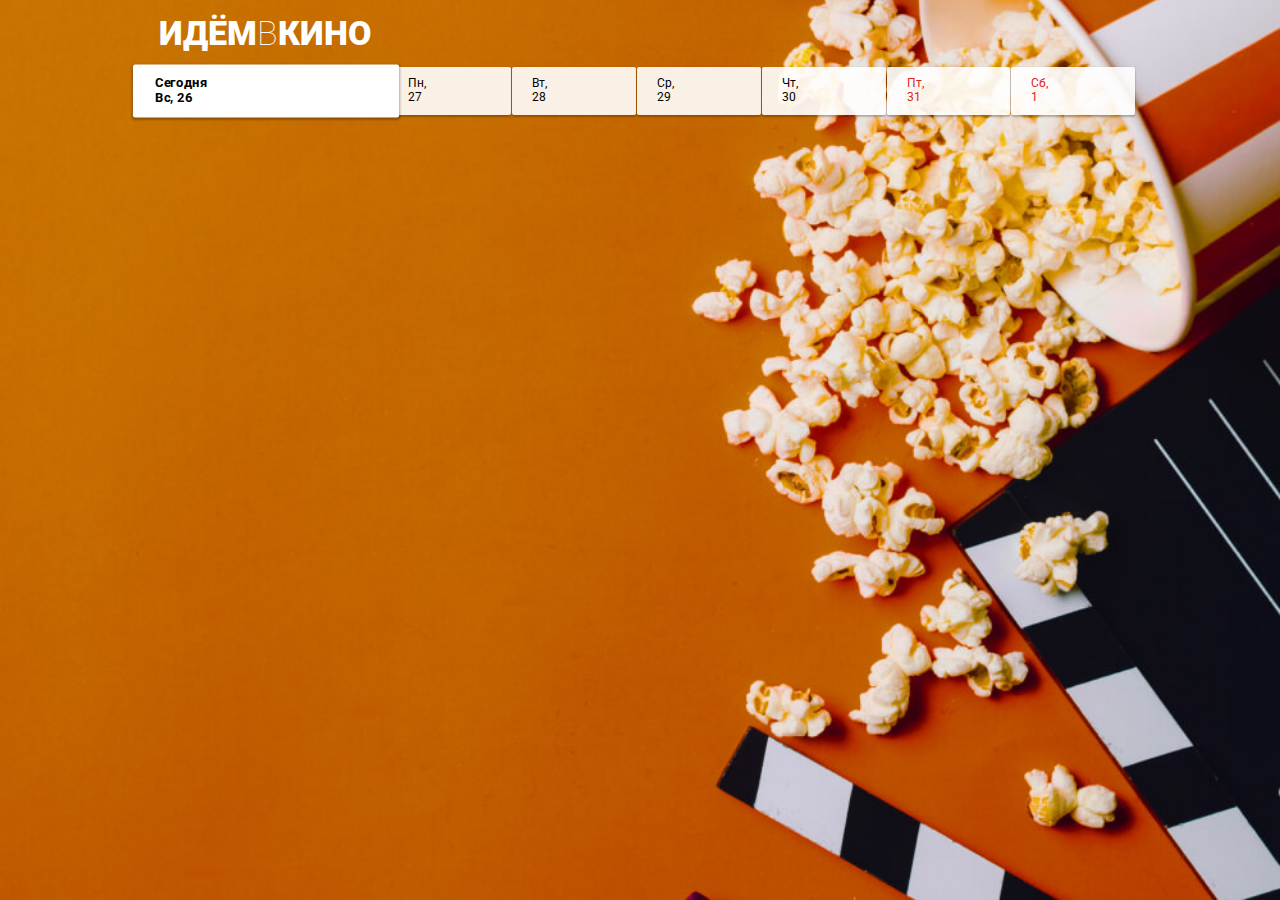
<file: index.html>
<!DOCTYPE html>
<html lang="ru">

<head>
	<meta charset="UTF-8">
	<meta name="viewport" content="width=device-width, initial-scale=1.0">
	<meta http-equiv="X-UA-Compatible" content="ie=edge">
	<title>ИдёмВКино</title>
	<link rel="stylesheet" href="css/normalize.css">
	<link rel="stylesheet" href="css/styles.css">
	<link
		href="https://fonts.googleapis.com/css?family=Roboto:100,300,400,500,700,900&amp;subset=cyrillic,cyrillic-ext,latin-ext"
		rel="stylesheet">
	<script type="module" src="index.js" defer></script>
	<!-- <script src="fetch.js" defer></script> -->
</head>

<body>
	<header class="page-header">
		<h1 class="page-header__title">Идём<span>в</span>кино</h1>
	</header>

	<nav class="page-nav">
		<!-- <a class="page-nav__day page-nav__day_today" href="#">
			<span class="page-nav__day-week">Пн</span><span class="page-nav__day-number">31</span>
		</a>
		<a class="page-nav__day" href="#">
			<span class="page-nav__day-week">Вт</span><span class="page-nav__day-number">1</span>
		</a>
		<a class="page-nav__day page-nav__day_chosen" href="#">
			<span class="page-nav__day-week">Ср</span><span class="page-nav__day-number">2</span>
		</a>
		<a class="page-nav__day" href="#">
			<span class="page-nav__day-week">Чт</span><span class="page-nav__day-number">3</span>
		</a>
		<a class="page-nav__day" href="#">
			<span class="page-nav__day-week">Пт</span><span class="page-nav__day-number">4</span>
		</a>
		<a class="page-nav__day page-nav__day_weekend" href="#">
			<span class="page-nav__day-week">Сб</span><span class="page-nav__day-number">5</span>
		</a> -->
	</nav>

	<main>
		<!-- <section class="movie">
			<div class="movie__info">
				<div class="movie__poster">
					<img class="movie__poster-image" alt="Звёздные войны постер" src="i/poster1.jpg">
				</div>
				<div class="movie__description">
					<h2 class="movie__title">Звёздные войны XXIII: Атака клонированных клонов</h2>
					<p class="movie__synopsis">Две сотни лет назад малороссийские хутора разоряла шайка нехристей-ляхов во
						главе с могущественным колдуном.</p>
					<p class="movie__data">
						<span class="movie__data-duration">130 минут</span>
						<span class="movie__data-origin">США</span>
					</p>
				</div>
			</div>

			<div class="movie-seances__hall">
				<h3 class="movie-seances__hall-title">Зал 1</h3>
				<ul class="movie-seances__list">
					<li class="movie-seances__time-block"><a class="movie-seances__time" href="hall.html">10:20</a></li>
					<li class="movie-seances__time-block"><a class="movie-seances__time" href="hall.html">14:10</a></li>
					<li class="movie-seances__time-block"><a class="movie-seances__time" href="hall.html">18:40</a></li>
					<li class="movie-seances__time-block"><a class="movie-seances__time" href="hall.html">22:00</a></li>
				</ul>
			</div>
			<div class="movie-seances__hall">
				<h3 class="movie-seances__hall-title">Зал 2</h3>
				<ul class="movie-seances__list">
					<li class="movie-seances__time-block"><a class="movie-seances__time" href="hall.html">11:15</a></li>
					<li class="movie-seances__time-block"><a class="movie-seances__time" href="hall.html">14:40</a></li>
					<li class="movie-seances__time-block"><a class="movie-seances__time" href="hall.html">16:00</a></li>
					<li class="movie-seances__time-block"><a class="movie-seances__time" href="hall.html">18:30</a></li>
					<li class="movie-seances__time-block"><a class="movie-seances__time" href="hall.html">21:00</a></li>
					<li class="movie-seances__time-block"><a class="movie-seances__time" href="hall.html">23:30</a></li>
				</ul>
			</div>
		</section> -->

		<!-- <section class="movie">
      <div class="movie__info">      
        <div class="movie__poster">
          <img class="movie__poster-image" alt="Альфа постер" src="i/poster2.jpg">
        </div>
        <div class="movie__description">        
          <h2 class="movie__title">Альфа</h2>
          <p class="movie__synopsis">20 тысяч лет назад Земля была холодным и неуютным местом, в котором смерть подстерегала человека на каждом шагу.</p>
          <p class="movie__data">
            <span class="movie__data-duration">96 минут</span>
            <span class="movie__data-origin">Франция</span>
          </p>
        </div>    
      </div>  
      <div class="movie-seances__hall">
        <h3 class="movie-seances__hall-title">Зал 1</h3>
        <ul class="movie-seances__list">
          <li class="movie-seances__time-block"><a class="movie-seances__time" href="hall.html">10:20</a></li>
          <li class="movie-seances__time-block"><a class="movie-seances__time" href="hall.html">14:10</a></li>
          <li class="movie-seances__time-block"><a class="movie-seances__time" href="hall.html">18:40</a></li>
          <li class="movie-seances__time-block"><a class="movie-seances__time" href="hall.html">22:00</a></li>
        </ul>
      </div>
      <div class="movie-seances__hall">
        <h3 class="movie-seances__hall-title">Зал 2</h3>
        <ul class="movie-seances__list">
          <li class="movie-seances__time-block"><a class="movie-seances__time" href="hall.html">11:15</a></li>
          <li class="movie-seances__time-block"><a class="movie-seances__time" href="hall.html">14:40</a></li>
          <li class="movie-seances__time-block"><a class="movie-seances__time" href="hall.html">16:00</a></li>
          <li class="movie-seances__time-block"><a class="movie-seances__time" href="hall.html">18:30</a></li>
          <li class="movie-seances__time-block"><a class="movie-seances__time" href="hall.html">21:00</a></li>
          <li class="movie-seances__time-block"><a class="movie-seances__time" href="hall.html">23:30</a></li>     
        </ul>
      </div>      
    </section>   
    
    <section class="movie">
      <div class="movie__info">      
        <div class="movie__poster">
          <img class="movie__poster-image" alt="Хищник постер" src="i/poster2.jpg">
        </div>
        <div class="movie__description">        
          <h2 class="movie__title">Хищник</h2>
          <p class="movie__synopsis">Самые опасные хищники Вселенной, прибыв из глубин космоса, высаживаются на улицах маленького городка, чтобы начать свою кровавую охоту. Генетически модернизировав себя с помощью ДНК других видов, охотники стали ещё сильнее, умнее и беспощаднее.</p>
          <p class="movie__data">
            <span class="movie__data-duration">101 минута</span>
            <span class="movie__data-origin">Канада, США</span>
          </p>
        </div>    
      </div>  
      <div class="movie-seances__hall">
        <h3 class="movie-seances__hall-title">Зал 1</h3>
        <ul class="movie-seances__list">
          <li class="movie-seances__time-block"><a class="movie-seances__time" href="hall.html">09:00</a></li>
          <li class="movie-seances__time-block"><a class="movie-seances__time" href="hall.html">10:10</a></li>
          <li class="movie-seances__time-block"><a class="movie-seances__time" href="hall.html">12:55</a></li>
          <li class="movie-seances__time-block"><a class="movie-seances__time" href="hall.html">14:15</a></li>
          <li class="movie-seances__time-block"><a class="movie-seances__time" href="hall.html">14:50</a></li>
          <li class="movie-seances__time-block"><a class="movie-seances__time" href="hall.html">16:30</a></li>
          <li class="movie-seances__time-block"><a class="movie-seances__time" href="hall.html">18:00</a></li>
          <li class="movie-seances__time-block"><a class="movie-seances__time" href="hall.html">18:50</a></li>
          <li class="movie-seances__time-block"><a class="movie-seances__time" href="hall.html">19:50</a></li>
          <li class="movie-seances__time-block"><a class="movie-seances__time" href="hall.html">20:55</a></li>
          <li class="movie-seances__time-block"><a class="movie-seances__time" href="hall.html">22:00</a></li>
        </ul>
      </div>     
    </section>      -->
	</main>

</body>

</html>
</file>
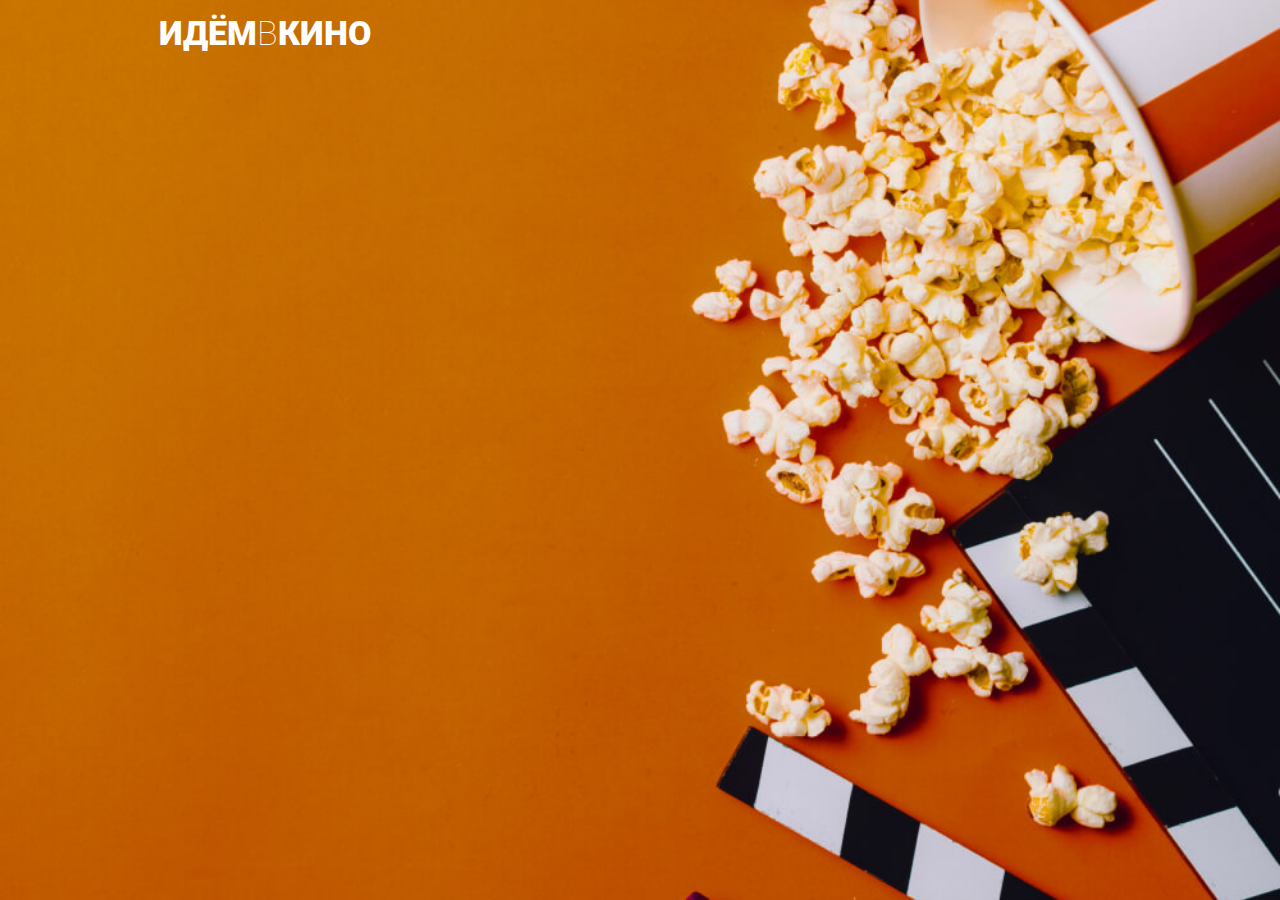
<file: hall.html>
<!DOCTYPE html>
<html lang="ru">

<head>
	<meta charset="UTF-8">
	<meta name="viewport" content="width=device-width, initial-scale=1.0">
	<meta http-equiv="X-UA-Compatible" content="ie=edge">
	<title>ИдёмВКино</title>
	<script type="module" src="hall.js" defer></script>
	<link rel="stylesheet" href="css/normalize.css">
	<link rel="stylesheet" href="css/styles.css">
	<link
		href="https://fonts.googleapis.com/css?family=Roboto:100,300,400,500,700,900&amp;subset=cyrillic,cyrillic-ext,latin-ext"
		rel="stylesheet">
</head>

<body>
	<header class="page-header">
		<h1 class="page-header__title">Идём<span>в</span>кино</h1>
	</header>


	<main>

	</main>
	<!-- <script src="js/createRequest.js"></script> -->
</body>

</html>
</file>
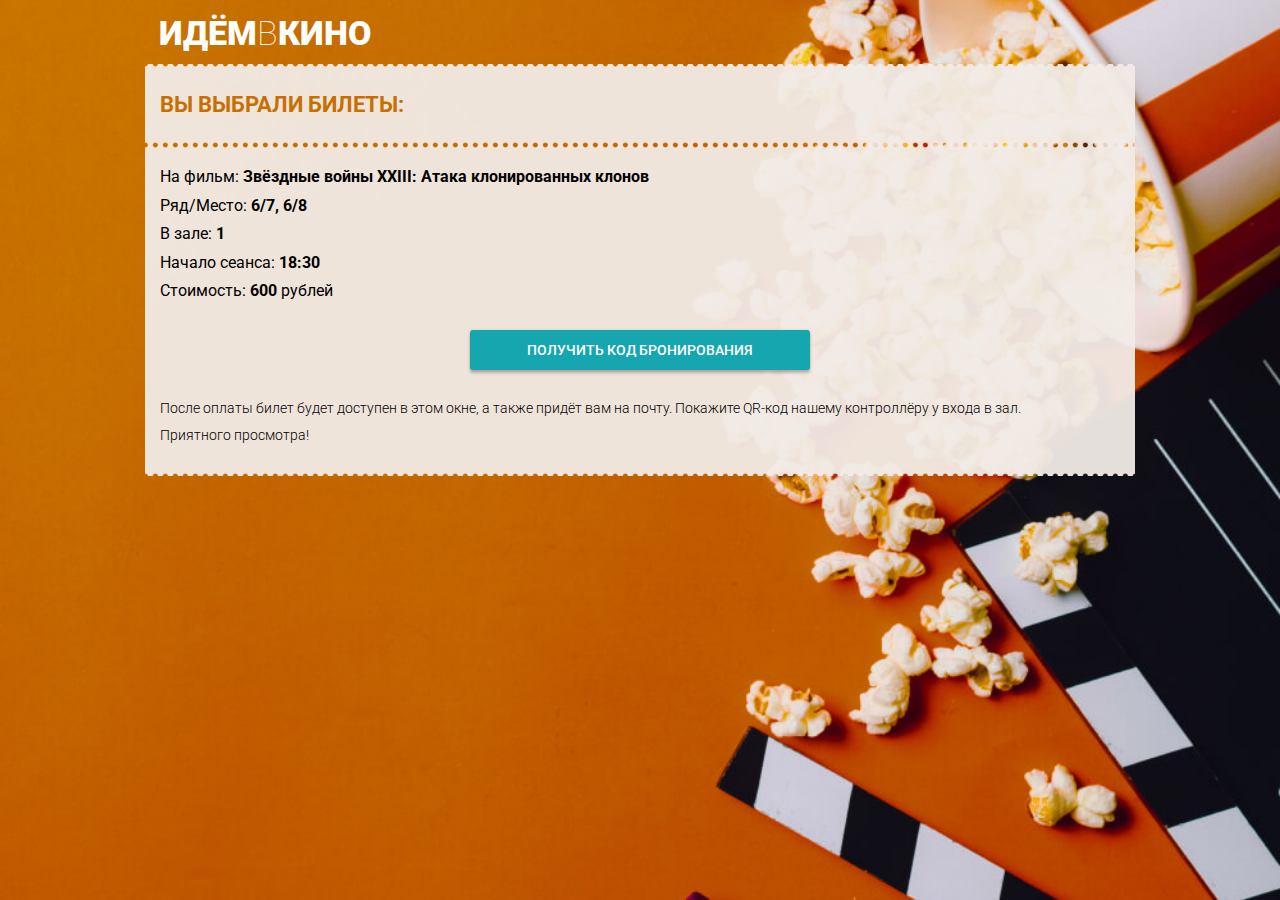
<file: payment.html>
<!DOCTYPE html>
<html lang="ru">

<head>
  <meta charset="UTF-8">
  <meta name="viewport" content="width=device-width, initial-scale=1.0">
  <meta http-equiv="X-UA-Compatible" content="ie=edge">
  <title>ИдёмВКино</title>
  <link rel="stylesheet" href="css/normalize.css">
  <link rel="stylesheet" href="css/styles.css">
  <link href="https://fonts.googleapis.com/css?family=Roboto:100,300,400,500,700,900&amp;subset=cyrillic,cyrillic-ext,latin-ext" rel="stylesheet">
</head>

<body>
  <header class="page-header">
    <h1 class="page-header__title">Идём<span>в</span>кино</h1>
  </header>
  
  <main>
    <section class="ticket">
      
      <header class="tichet__check">
        <h2 class="ticket__check-title">Вы выбрали билеты:</h2>
      </header>
      
      <div class="ticket__info-wrapper">
        <p class="ticket__info">На фильм: <span class="ticket__details ticket__title">Звёздные войны XXIII: Атака клонированных клонов</span></p>
        <p class="ticket__info">Ряд/Место: <span class="ticket__details ticket__chairs">6/7, 6/8</span></p>
        <p class="ticket__info">В зале: <span class="ticket__details ticket__hall">1</span></p>
        <p class="ticket__info">Начало сеанса: <span class="ticket__details ticket__start">18:30</span></p>
        <p class="ticket__info">Стоимость: <span class="ticket__details ticket__cost">600</span> рублей</p>

        <button class="acceptin-button" onclick="location.href='ticket.html'" >Получить код бронирования</button>

        <p class="ticket__hint">После оплаты билет будет доступен в этом окне, а также придёт вам на почту. Покажите QR-код нашему контроллёру у входа в зал.</p>
        <p class="ticket__hint">Приятного просмотра!</p>
      </div>
    </section>     
  </main>
  
</body>
</html>
</file>
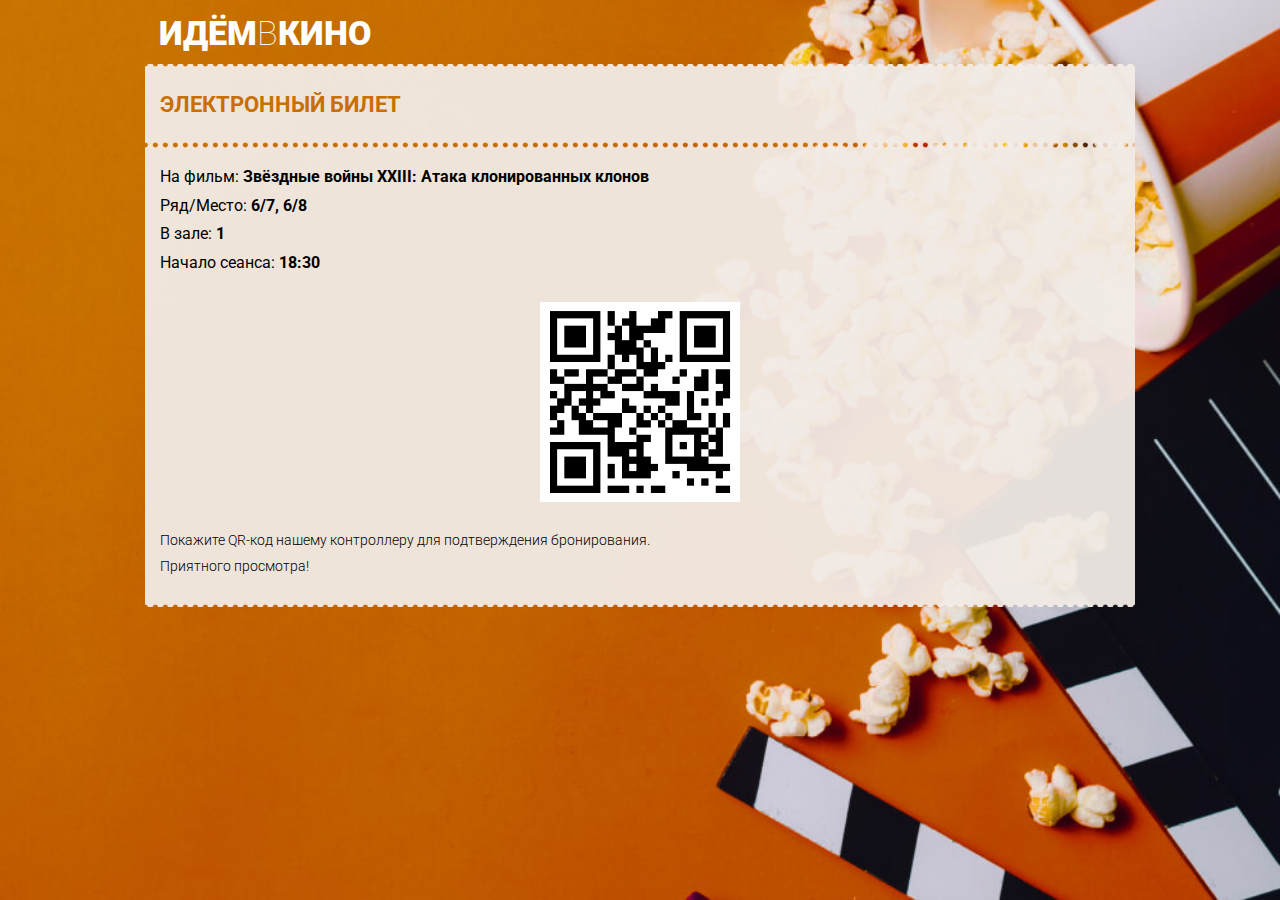
<file: ticket.html>
<!DOCTYPE html>
<html lang="ru">

<head>
  <meta charset="UTF-8">
  <meta name="viewport" content="width=device-width, initial-scale=1.0">
  <meta http-equiv="X-UA-Compatible" content="ie=edge">
  <title>ИдёмВКино</title>
  <link rel="stylesheet" href="css/normalize.css">
  <link rel="stylesheet" href="css/styles.css">
  <link href="https://fonts.googleapis.com/css?family=Roboto:100,300,400,500,700,900&amp;subset=cyrillic,cyrillic-ext,latin-ext" rel="stylesheet">
</head>

<body>
  <header class="page-header">
    <h1 class="page-header__title">Идём<span>в</span>кино</h1>
  </header>
  
  <main>
    <section class="ticket">
      
      <header class="tichet__check">
        <h2 class="ticket__check-title">Электронный билет</h2>
      </header>
      
      <div class="ticket__info-wrapper">
        <p class="ticket__info">На фильм: <span class="ticket__details ticket__title">Звёздные войны XXIII: Атака клонированных клонов</span></p>
        <p class="ticket__info">Ряд/Место: <span class="ticket__details ticket__chairs">6/7, 6/8</span></p>
        <p class="ticket__info">В зале: <span class="ticket__details ticket__hall">1</span></p>
        <p class="ticket__info">Начало сеанса: <span class="ticket__details ticket__start">18:30</span></p>

        <img class="ticket__info-qr" src="i/qr-code.png">

        <p class="ticket__hint">Покажите QR-код нашему контроллеру для подтверждения бронирования.</p>
        <p class="ticket__hint">Приятного просмотра!</p>
      </div>
    </section>     
  </main>
  
</body>
</html>
</file>
<file: css/styles.css>
@charset "UTF-8";
* {
  margin: 0;
  padding: 0;
  box-sizing: border-box;
}

html {
  font-family: "Roboto", sans-serif;
  font-size: 62.5%;
}

body {
  background-image: url(../i/background.jpg);
  background-size: cover;
  background-attachment: fixed;
  background-position: right;
}

.page-header {
  padding: 1.4rem;
}

.page-header__title {
  margin: 0;
  font-weight: 900;
  font-size: 3.4rem;
  color: #FFFFFF;
  text-transform: uppercase;
}
.page-header__title span {
  font-weight: 100;
}

/* ~~~~~~~~~~~~ Главная ~~~~~~~~~~~~ */
.page-nav {
  position: sticky;
  top: 2px;
  padding-bottom: 1rem;
  display: flex;
  flex-wrap: nowrap;
  align-items: stretch;
  color: #000000;
  z-index: 10;
}
.page-nav .page-nav__day {
  flex-basis: calc(100% / 8);
  font-size: 1.2rem;
  padding: 1rem;
  background: rgba(255, 255, 255, 0.9);
  box-shadow: 0px 2px 2px rgba(0, 0, 0, 0.24), 0px 0px 2px rgba(0, 0, 0, 0.12);
  border-radius: 2px;
  text-decoration: none;
  color: #000000;
}
.page-nav .page-nav__day + .page-nav__day {
  margin-left: 1px;
}
.page-nav .page-nav__day .page-nav__day-week::after {
  content: ',';
}
.page-nav .page-nav__day .page-nav__day-number::before {
  content: ' ';
}
.page-nav .page-nav__day .page-nav__day-week, .page-nav .page-nav__day .page-nav__day-number {
  display: block;
}
.page-nav .page-nav__day_chosen {
  flex-grow: 1;
  background-color: #FFFFFF;
  font-weight: 700;
  transform: scale(1.1);
}
.page-nav .page-nav__day_weekend {
  color: #DE2121;
}
.page-nav .page-nav__day_next {
  text-align: center;
}
.page-nav .page-nav__day_next::before {
  content: '>';
  font-family: monospace;
  font-weight: 700;
  font-size: 2.4rem;
}
.page-nav .page-nav__day_today .page-nav__day-week::before {
  content: 'Сегодня';
  display: block;
}
.page-nav .page-nav__day_today .page-nav__day-week, .page-nav .page-nav__day_today .page-nav__day-number {
  display: inline;
}

.movie {
  position: relative;
  padding: 1.5rem;
  margin-top: 3rem;
  background: rgba(241, 235, 230, 0.95);
  color: #000000;
}
.movie .movie__info {
  display: flex;
}
.movie .movie__poster {
  position: relative;
  width: 12.5rem;
  height: 17.5rem;
  /*    left: 1.5rem;
      top: -1.5rem;*/
}
.movie .movie__poster .movie__poster-image {
  position: relative;
  top: -3rem;
  width: 12.5rem;
  height: 17.5rem;
}
.movie .movie__poster::after {
  content: '';
  display: block;
  position: absolute;
  right: -0.7rem;
  top: -3rem;
  border: 1.5rem solid transparent;
  border-bottom: 0 solid transparent;
  border-right: 0 solid transparent;
  border-left: 0.7rem solid #772720;
}
.movie .movie__description {
  flex-grow: 1;
  padding-left: 1.5rem;
}
.movie .movie__title {
  font-weight: 700;
  font-size: 1.6rem;
}
.movie .movie__synopsis {
  font-size: 1.4rem;
  margin-top: 1rem;
}
.movie .movie__data {
  font-size: 1.4rem;
  font-weight: 300;
  margin-top: 1rem;
}
.movie .movie-seances__hall + .movie-seances__hall {
  margin-top: 2rem;
}
.movie .movie-seances__hall .movie-seances__hall-title {
  font-weight: 700;
  font-size: 1.6rem;
}
.movie .movie-seances__hall .movie-seances__list {
  margin-top: 0.7rem;
  font-size: 0;
}
.movie .movie-seances__hall .movie-seances__time-block {
  display: inline-block;
  margin-bottom: 4px;
}
.movie .movie-seances__hall .movie-seances__time-block:nth-last-of-type(n + 1) {
  margin-right: 4px;
}
.movie .movie-seances__hall .movie-seances__time {
  display: block;
  padding: 8px;
  box-shadow: 0px 2px 2px rgba(0, 0, 0, 0.24), 0px 0px 2px rgba(0, 0, 0, 0.12);
  border-radius: 2px;
  background-color: #FFFFFF;
  color: #000000;
  text-decoration: none;
  font-size: 1.5rem;
}

/* ~~~~~~~~~~~~ Кинозал ~~~~~~~~~~~~ */
.acceptin-button {
  display: block;
  margin: 3rem auto 0;
  box-shadow: 0px 3px 3px rgba(0, 0, 0, 0.24), 0px 0px 3px rgba(0, 0, 0, 0.12);
  border-radius: 3px;
  border: none;
  padding: 12px 57px;
  text-transform: uppercase;
  font-weight: 500;
  font-size: 1.4rem;
  background-color: #16A6AF;
  color: #FFFFFF;
}

.buying {
  background-color: rgba(241, 235, 230, 0.95);
  padding-bottom: 3rem;
}

.buying__info {
  display: flex;
  align-items: center;
  justify-content: space-between;
  padding: 1.5rem;
}
.buying__info .buying__info-description {
  padding-right: 1.5rem;
}
.buying__info .buying__info-title, .buying__info .buying__info-hall {
  font-size: 1.6rem;
  font-weight: 700;
}
.buying__info .buying__info-start {
  font-size: 1.4rem;
  font-weight: 300;
  margin: 0.7rem 0;
}
.buying__info .buying__info-hint {
  position: relative;
  font-weight: 300;
  font-size: 1.4rem;
  text-align: center;
}
.buying__info .buying__info-hint p {
  position: relative;
  width: 10rem;
}
.buying__info .buying__info-hint p::before {
  content: '';
  position: absolute;
  left: -1rem;
  top: calc(50% - 1.6rem);
  display: block;
  width: 2.4rem;
  height: 3.2rem;
  background-image: url(../i/hint.png);
  background-size: 2.4rem 3.2rem;
}

.conf-step {
  text-align: center;
  background-color: #171D24;
  padding: 1.5rem 3rem 1.5rem;
}

.conf-step__wrapper {
  font-size: 0;
  display: inline-block;
  background-image: url(../i/screen.png);
  background-position: top;
  background-repeat: no-repeat;
  background-size: 100%;
  padding-top: 3rem;
}
.conf-step__wrapper::before {
  content: '';
}

.conf-step__row + .conf-step__row {
  margin-top: 4px;
}

.conf-step__chair {
  display: inline-block;
  vertical-align: middle;
  width: 2rem;
  height: 2rem;
  border: 1px solid #525252;
  box-sizing: border-box;
  border-radius: 4px;
}
.conf-step__chair:not(:first-of-type) {
  margin-left: 4px;
}

.conf-step__chair_disabled {
  opacity: 0;
}

.conf-step__chair_standart {
  background-color: #FFFFFF;
}
.conf-step__chair_standart:hover {
	cursor: pointer;
	background-color: #b1acac;
}

.conf-step__chair_vip {
  background-color: #F9953A;
}
.conf-step__chair_vip:hover {
	cursor: pointer;
	background-color: #a46428;
}

.conf-step__chair_taken {
  background-color: transparent;
}

.conf-step__chair_selected {
  background-color: #25C4CE;
  box-shadow: 0px 0px 4px #16A6AF;
  transform: scale(1.2);
}

.conf-step__legend {
  padding-top: 3rem;
  font-size: 1.4rem;
  font-weight: 300;
  color: #FFFFFF;
  display: flex;
  flex-wrap: nowrap;
  text-align: left;
}
.conf-step__legend .col {
  max-width: 25rem;
}
.conf-step__legend .col:first-of-type {
  padding-right: 1.5rem;
  margin-left: auto;
}
.conf-step__legend .col:last-of-type {
  margin-right: auto;
}
.conf-step__legend .conf-step__legend-price + .conf-step__legend-price {
  margin-top: 1rem;
}

/* ~~~~~~~~~~~~ Билет ~~~~~~~~~~~~ */
.tichet__check, .ticket__info-wrapper {
  padding-left: 1.5rem;
  padding-right: 1.5rem;
  background-color: rgba(241, 235, 230, 0.95);
}

.tichet__check {
  position: relative;
  padding-top: 2.5rem;
  padding-bottom: 2.5rem;
}
.tichet__check::before {
  content: '';
  display: block;
  position: absolute;
  top: -3px;
  left: 0;
  right: 0;
  height: 3px;
  background-image: url(../i/border-top.png);
  background-size: 10px 3px;
}
.tichet__check::after {
  content: '';
  display: block;
  position: absolute;
  bottom: -3px;
  left: 0;
  right: 0;
  height: 3px;
  background-image: url(../i/border-bottom.png);
  background-size: 10px 3px;
}

.ticket__info-wrapper {
  position: relative;
  margin-top: 6px;
  padding-top: 2rem;
  padding-bottom: 3rem;
}
.ticket__info-wrapper::before {
  content: '';
  display: block;
  position: absolute;
  top: -3px;
  left: 0;
  right: 0;
  height: 3px;
  background-image: url(../i/border-top.png);
  background-size: 10px 3px;
}
.ticket__info-wrapper::after {
  content: '';
  display: block;
  position: absolute;
  bottom: -3px;
  left: 0;
  right: 0;
  height: 3px;
  background-image: url(../i/border-bottom.png);
  background-size: 10px 3px;
}

.ticket__check-title {
  font-weight: 700;
  font-size: 2.2rem;
  text-transform: uppercase;
  color: #C76F00;
}

.ticket__info {
  font-size: 1.6rem;
  color: #000000;
}
.ticket__info + .ticket__info {
  margin-top: 1rem;
}

.ticket__details {
  font-weight: 700;
}

.ticket__hint {
  font-weight: 300;
  font-size: 1.4rem;
  margin-top: 3rem;
}
.ticket__hint + .ticket__hint {
  margin-top: 1rem;
}

.ticket__info-qr {
  display: block;
  margin: 3rem auto 0;
  width: 20rem;
  height: 20rem;
}

@media screen and (min-width: 479px) {
  .page-nav .page-nav__day {
    padding: 1rem 2rem;
  }
}
@media screen and (min-width: 990px) {
  .page-header, nav, main {
    width: 990px;
    margin: auto;
  }

  .movie, .buying {
    border-radius: 2px;
  }

  .buying__info-hint {
    display: none;
  }
}

/*================================================================*/

.movie .movie-seances__hall .acceptin-button-disabled {
 background-color: #888888;
 pointer-events: none;
}

.acceptin-button-disabled {
	background-color: #888888;
	pointer-events: none;
}

.acceptin-button:disabled {
  background-color: #a8a8a8;
  pointer-events: none;
 }
 .acceptin-button:hover {
	cursor: pointer;
 }
</file>
